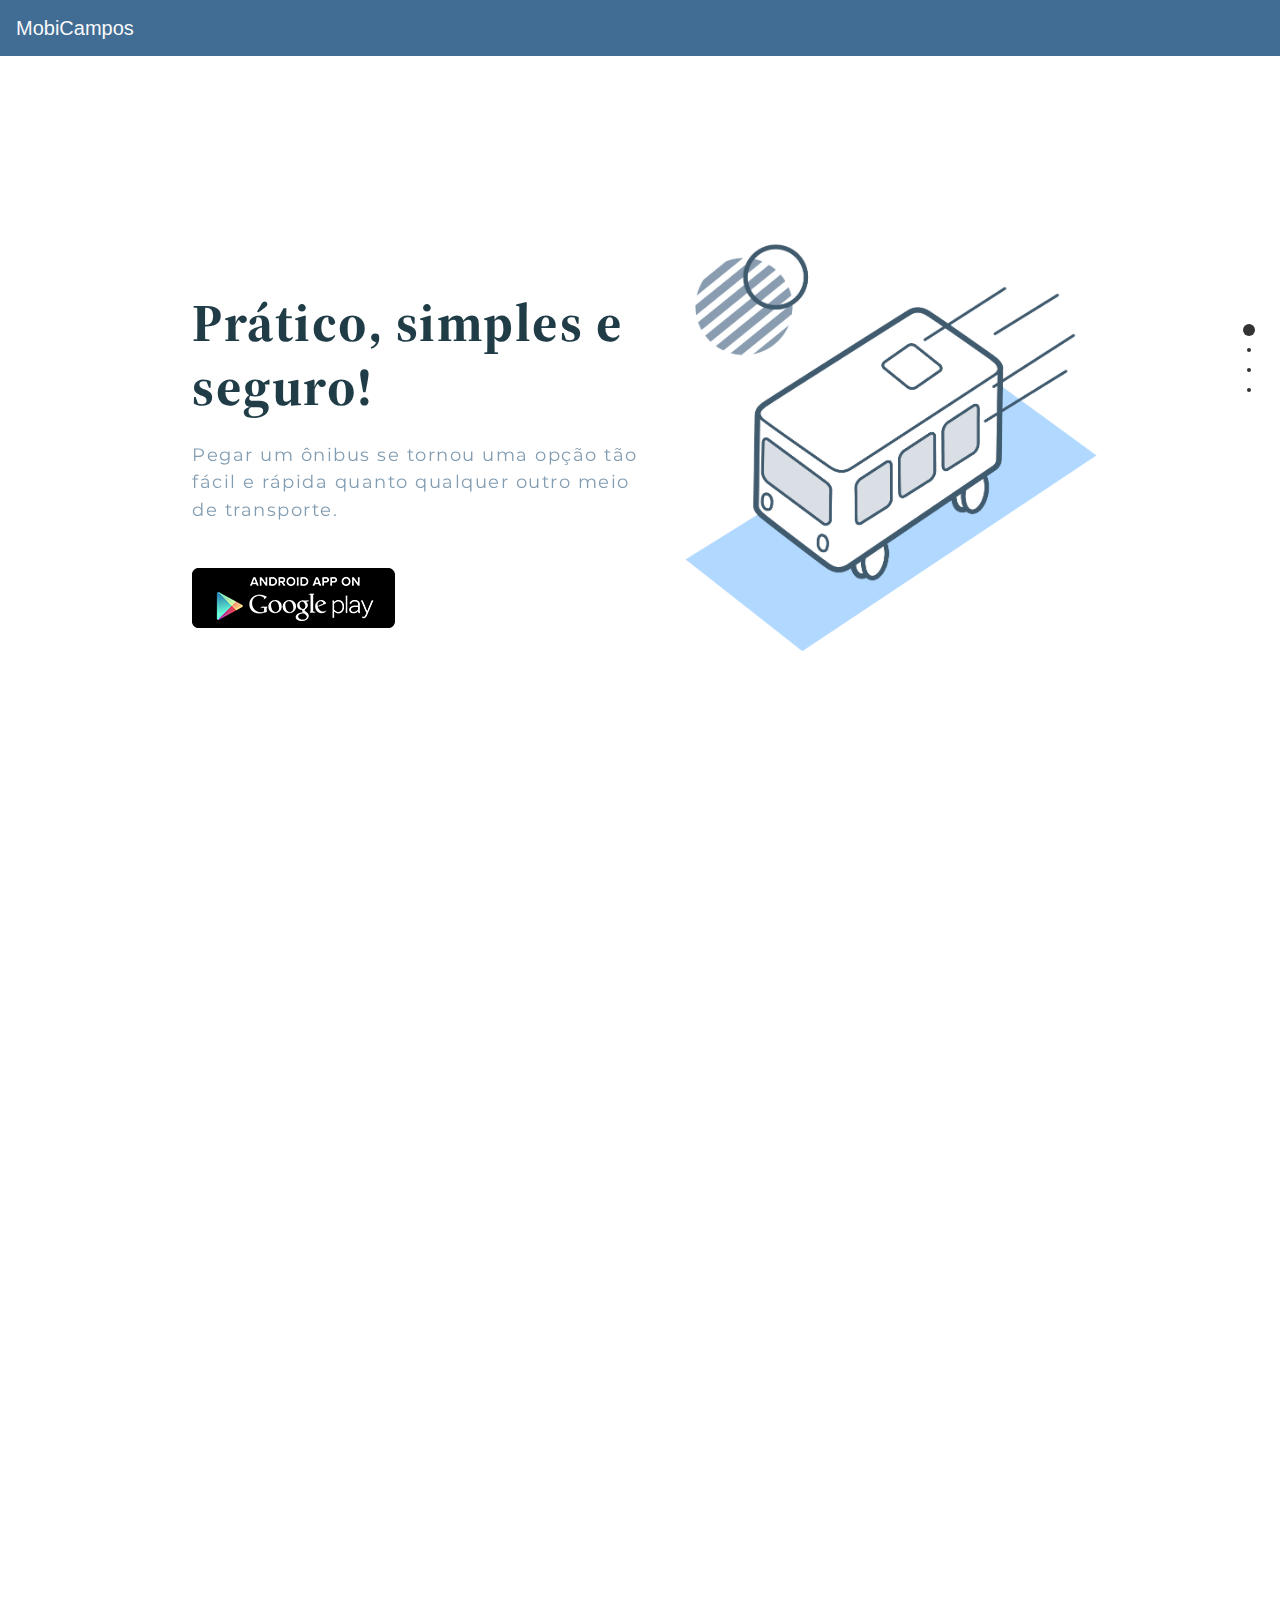
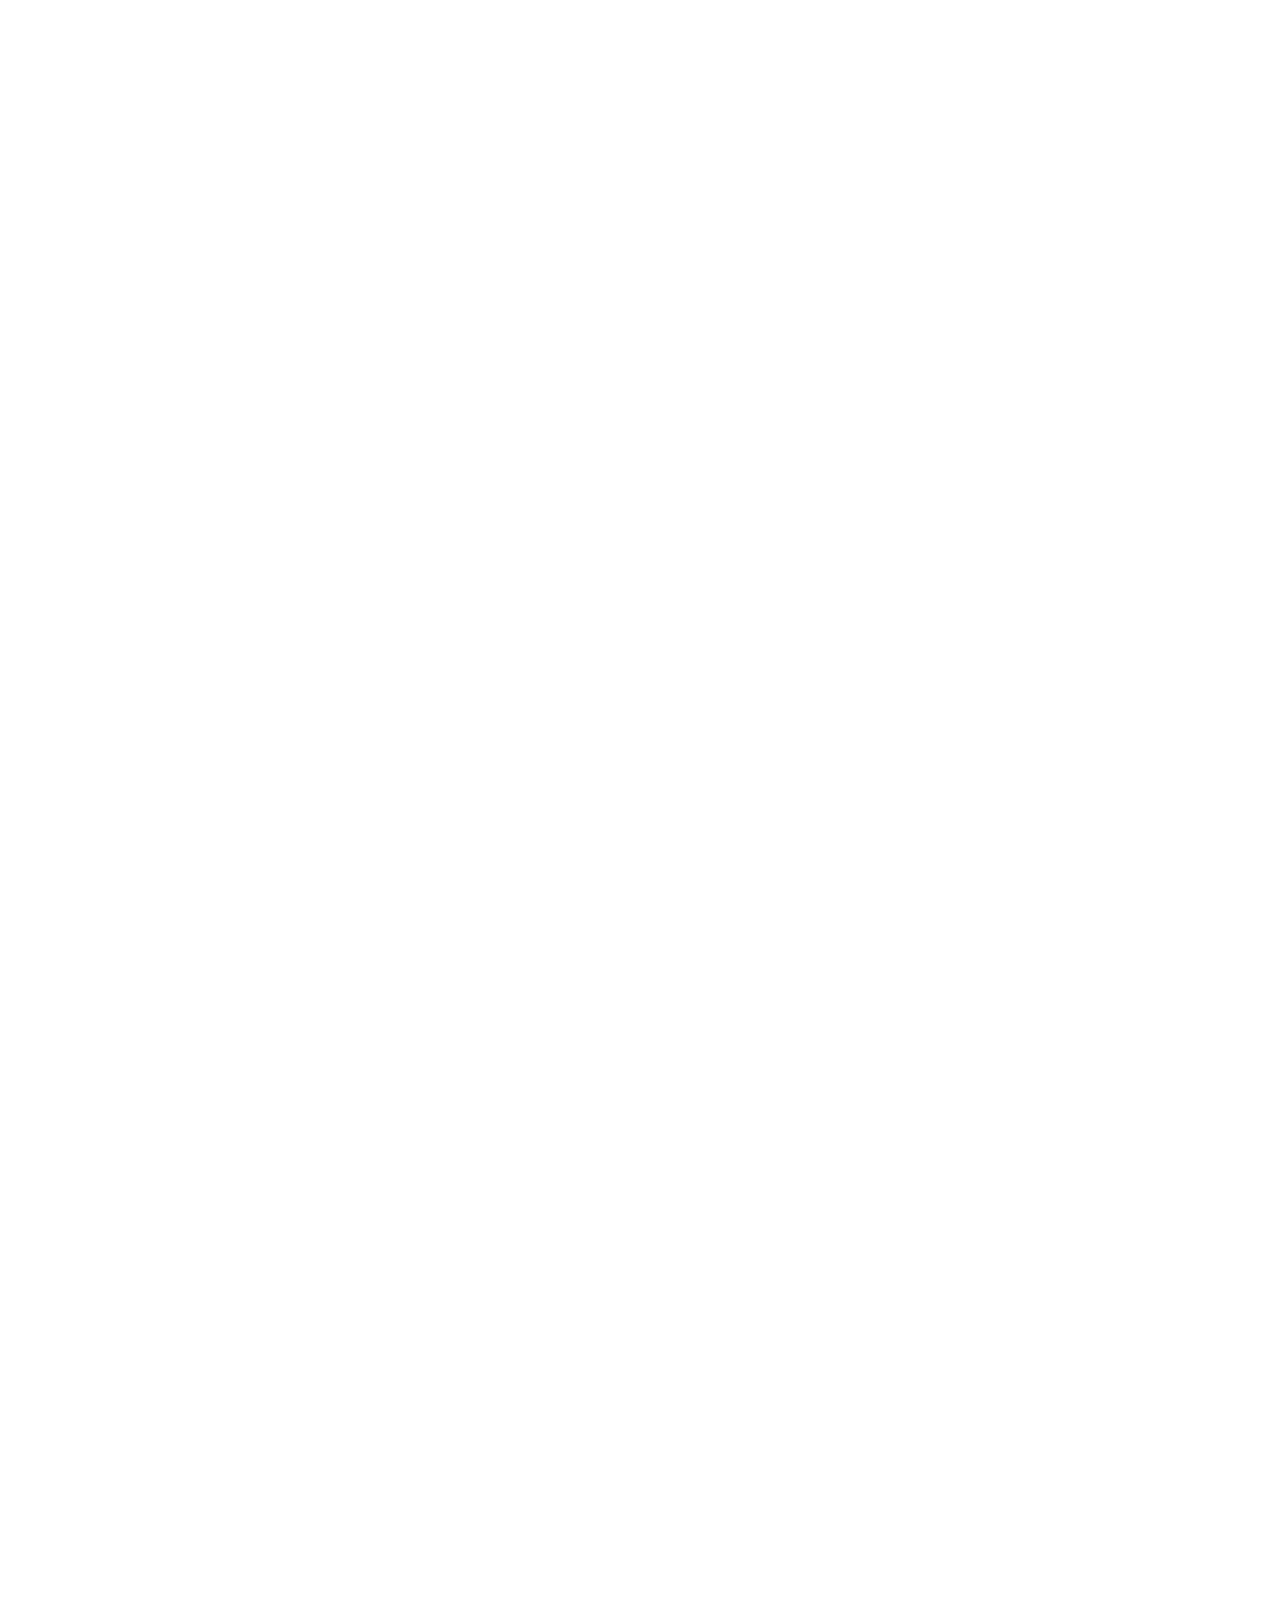
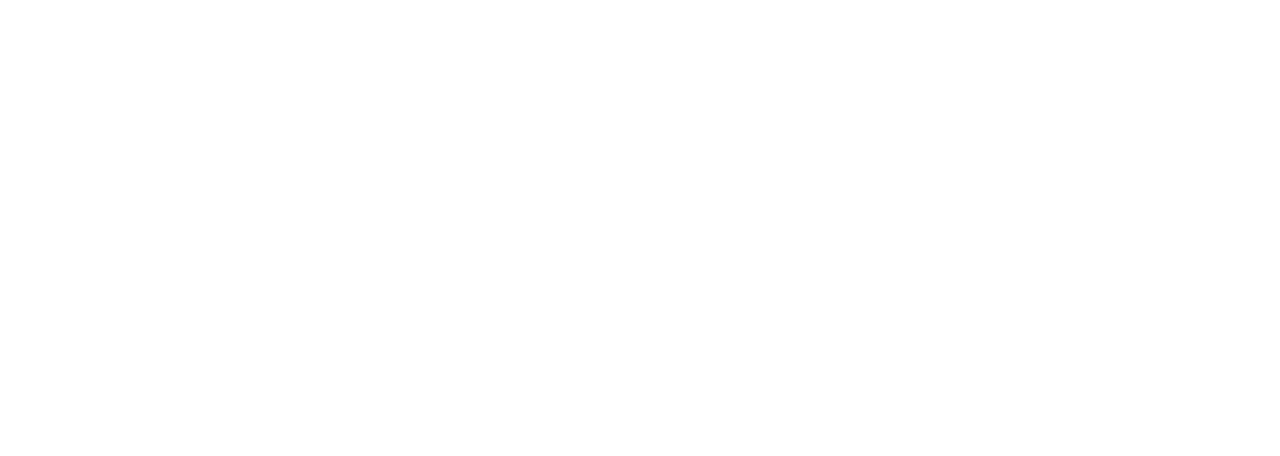
<file: web-busu-Álvaro/index.html>
<!DOCTYPE html>
<html>
<head>
    <meta charset="utf-8" />
    <meta http-equiv="X-UA-Compatible" content="IE=edge">
    <title>Mobi Campos</title>
        
    <!-- Fonts -->
    <link href="https://fonts.googleapis.com/css?family=Montserrat:400,700|Source+Serif+Pro" rel="stylesheet">
    <!-- Mobile specific metas -->
    <meta name="viewport" content="width=device-width, initial-scale=1.0, maximum-scale=1.0, user-scalable=no">
    <!-- CSS -->
    <link rel="stylesheet" type="text/css" media="screen" href="./css/fullpage.css" />
    <link rel="stylesheet" type="text/css" media="screen" href="./css/bootstrap.css" />
    <link rel="stylesheet" type="text/css" media="screen" href="./css/default.css" />
    
    <!-- Fonts -->
    <link href="https://fonts.googleapis.com/css?family=Montserrat:400,700|Source+Serif+Pro" rel="stylesheet">
    <link href="https://fonts.googleapis.com/css?family=Montserrat:400,700|Source+Serif+Pro" rel="stylesheet">
    
    <!-- Scripts -->
    <script src="./js/fullpage.js"></script>
    <script src="./js/fullpage.extensions.min.js"></script>
    <script src="./js/jquery-3.3.1.min.js"></script>
    <script src="./js/popper.min.js"></script>
    <script src="./js/bootstrap.js"></script>
    <script src="./js/index.js"></script>
    <!-- Fonts -->
    <link href="https://fonts.googleapis.com/css?family=Montserrat:400,700|Source+Serif+Pro" rel="stylesheet">
</head>

<body>
    <nav id="navbar" class="navbar sticky-top navbar-expand-md navbar-info">
        <!-- Logo -->
        <a href="" class="navbar-brand text-light">MobiCampos</a>
        <!-- Menu Hamburguer -->
        <!-- <button class="navbar-toggler btn-dark" data-toggle="collapse" 
        data-target="#nav-target">
          <span class="navbar-toggler-icon"></span>
        </button> -->
       <!-- formulário -->
        <!-- <div class="collapse navbar-collapse" id="nav-target">
          <form class="form-inline ml-auto">
            <input type="text" class="form-control"
            placeholder="pesquisar...">
            <button class="btn btn-outline-info">ok</button>
          </form>
        </div> -->
    </nav> 

    <div id="fullpage">
        <!-- Página 1 -->
        <div class="section">
            <div id="page1" >

                <!-- div da esquerda -->
                <div id="left" class="float-left">

                    <h2 class="text-left font-weight-bold align-middle">Prático, simples e seguro!</h2>
                    <p>Pegar um ônibus se tornou uma opção tão fácil 
                    e rápida quanto qualquer outro meio de transporte.</p>
                    
                    <div id="img-appStore" class="options">
                        <a href="#">
                            <img src="img/appstore_google.png">
                        </a>
                    </div>

                </div>
                <!-- div da direita -->
                <div id="right">
                    <img src="img/page1_ilus1.png" class="img-fluid float-right" alt="Responsive image">
                </div>
            </div>
        </div>

        <!-- Página 2 -->
        <div id = "paginaFeatures" class="section">
            <div class="tituloFeatures text-center">
                <h6 class = "text-center titulo">Features</h6>
                <h2 class = "text-center legenda">Por quê Mobi?</h2>
            </div>

            <div id = "featuresDesktop">
                <div class = "featuresDesktopImgWrapper">
                    <div class="card-group">
                        <div class="card">
                            <img class="rounded mx-auto d-block card-img-top featuresCardImg" src="./img/features1.png" alt="...">
                            <div class="card-body">

                                <h5 class="card-title subTitulo text-center">Otimize seu tempo</h5>
                                <p style="color:#829db2" class="card-text text-center smLegenda">Planeje o seu dia e chegue na hora certa nos lugares.</p>
                                
                            </div>
                        </div>
                        <div class="card">
                            <img class="rounded mx-auto d-block card-img-top featuresCardImg" src="./img/features2.png" alt="...">
                            <div class="card-body">

                                <h5 class="card-title subTitulo text-center">Mais segurança</h5>
                                <p style="color:#829db2" class="card-text text-center smLegenda">Evite o incomodo de ficar parado no ponto de ônibus.</p>
                                
                            </div>
                        </div>
                        <div class="card">
                            <img class="rounded mx-auto d-block card-img-top featuresCardImg" src="./img/features3mod.png" alt="...">
                            <div class="card-body">

                                <h5 class="card-title subTitulo text-center">Praticidade no dia a dia</h5>
                                <p style="color:#829db2" class="card-text text-center text-justify smLegenda">Descubra o melhor ônibus para seu destino!</p>
                                
                            </div>
                        </div>
                    </div>
                </div>
            </div>

            <div class="slide slideContent" data-anchor="slide1">
                <div class = "imgWrapper mx-auto d-block">
                    
                    <div>
                        <img class="img-fluid rounded-circle mx-auto d-block" src="./img/features1.png">
                    </div>
                    
                </div>
                <div class = "legendaImg">
                    <h2 class = "text-center subTitulo">Otimize seu tempo</h2>
                    <p class = "rounded text-center smLegenda">Planeje o seu dia e chegue na hora certa nos lugares.</p>
                </div>
            </div>
            
            <div class="slide slideContent" data-anchor="slide2">
                <div class = "imgWrapper mx-auto d-block">
                    <div>
                        <img class="img-fluid rounded-circle mx-auto d-block" src="./img/features2.png">
                    </div>
                </div>
                <div class = "legendaImg">
                    <h2 class = "text-center subTitulo">Mais segurança</h2>
                    <p class = "rounded text-center smLegenda">Evite o incomodo de ficar parado no ponto de ônibus.</p>
                </div>
            </div>

            <div class="slide slideContent" data-anchor="slide3">
                <div class = "imgWrapper mx-auto d-block">
                    <div>
                        <img class="img-fluid rounded-circle mx-auto d-block" src="./img/features3mod.png">
                    </div>
                </div>
                <div class = "legendaImg">
                    <h2 class = "text-center subTitulo">Praticidade no dia a dia</h2>
                    <p class = "rounded text-center smLegenda">Descubra o melhor ônibus para seu destino!</p>
                </div>
            </div>
                
        </div>

        <!-- Página 3 -->
        <div class="section">
            <div id="page3">
                <div class = "row">
                    <div class ="col-xs-12 col-sm-12 col-md-6 col-lg-6 imagem3">
                        <img src ="img/cidade.png">
                    </div>
                    <div class ="col-xs-12 col-sm-12 col-md-6 col-lg-6 texto">
                        <h6>Sobre</h6>
                        <h2>Embarque nessa e simplifique a rotina.</h2>
                        <p>
                            O aplicativo surgiu com o intuito de trazer praticidade e segurança 
                            para quem anda de ônibus, é uma tentativa de modernizar esse hábito
                                tão comum do nosso cotidiano.
                        </p>
                    </div>
                </div>
            </div>
        </div>

        <!-- Página 4 -->
        <div class="section"><div id="page4" >
            <div class = "row container" id = "container-logos">
                <div class = "col-xs-12 col-sm-12 col-md-6 col-lg-6 logos">
                    <img src = "img/logos_prefeitura.png">
                </div>
                <div class = "col-xs-12 col-sm-12 col-md-6 col-lg-6 logos">
                    <img src = "img/logos_ucam.png">
                </div>
            </div>
            <div class = "row container-fluid" id = "container-text">
                <div class = "col-xs-12 col-sm-12 col-md-4 col-lg-4 text" id = "text-left">
                    <span>APOIO</span>
                    <h2>União entre o conhecimento e a tradição</h2>
                </div>
                <div class = "col-xs-12 col-sm-12 col-md-8 col-lg-8 text" id = "text-right">
                    <p>O aplicativo foi criado e idealizado pelos professores e alunos do Curso Superior de Tecnologia de Análise e Desenvolvimento de Sistema da Universidade Candido Mendes com o apoio da Auto Viação São João e da Prefeitura da cidade de Campos dos Goytacazes.</p>
                </div>
            </div>
            </div>
        </div>
    
    <script src="./js/pagination.js"></script>
</body>
</html>
</file>
<file: web-busu-Álvaro/css/fullpage.css>
/*!
 * fullPage 3.0.4
 * https://github.com/alvarotrigo/fullPage.js
 *
 * @license GPLv3 for open source use only
 * or Fullpage Commercial License for commercial use
 * http://alvarotrigo.com/fullPage/pricing/
 *
 * Copyright (C) 2018 http://alvarotrigo.com/fullPage - A project by Alvaro Trigo
 */
html.fp-enabled,
.fp-enabled body {
    margin: 0;
    padding: 0;
    overflow:hidden;

    /*Avoid flicker on slides transitions for mobile phones #336 */
    -webkit-tap-highlight-color: rgba(0,0,0,0);
}
.fp-section {
    position: relative;
    -webkit-box-sizing: border-box; /* Safari<=5 Android<=3 */
    -moz-box-sizing: border-box; /* <=28 */
    box-sizing: border-box;
}
.fp-slide {
    float: left;
}
.fp-slide, .fp-slidesContainer {
    height: 100%;
    display: block;
}
.fp-slides {
    z-index:1;
    height: 100%;
    overflow: hidden;
    position: relative;
    -webkit-transition: all 0.3s ease-out; /* Safari<=6 Android<=4.3 */
    transition: all 0.3s ease-out;
}
.fp-section.fp-table, .fp-slide.fp-table {
    display: table;
    table-layout:fixed;
    width: 100%;
}
.fp-tableCell {
    display: table-cell;
    vertical-align: middle;
    width: 100%;
    height: 100%;
}
.fp-slidesContainer {
    float: left;
    position: relative;
}
.fp-controlArrow {
    -webkit-user-select: none; /* webkit (safari, chrome) browsers */
    -moz-user-select: none; /* mozilla browsers */
    -khtml-user-select: none; /* webkit (konqueror) browsers */
    -ms-user-select: none; /* IE10+ */
    position: absolute;
    z-index: 4;
    top: 50%;
    cursor: pointer;
    width: 0;
    height: 0;
    border-style: solid;
    margin-top: -38px;
    -webkit-transform: translate3d(0,0,0);
    -ms-transform: translate3d(0,0,0);
    transform: translate3d(0,0,0);
}
.fp-controlArrow.fp-prev {
    left: 15px;
    width: 0;
    border-width: 17px 13px 17px 0;
    border-color: transparent #fff transparent transparent;
}
.fp-controlArrow.fp-next {
    right: 15px;
    border-width: 17px 0 17px 13px;
    border-color: transparent transparent transparent #fff;
}
.fp-scrollable {
    overflow: hidden;
    position: relative;
}
.fp-scroller{
    overflow: hidden;
}
.iScrollIndicator{
    border: 0 !important;
}
.fp-notransition {
    -webkit-transition: none !important;
    transition: none !important;
}
#fp-nav {
    position: fixed;
    z-index: 100;
    margin-top: -32px;
    top: 40%;
    opacity: 1;
    -webkit-transform: translate3d(0,0,0);
}
#fp-nav.fp-right {
    right: 17px;
}
#fp-nav.fp-left {
    left: 17px;
}
.fp-slidesNav{
    position: absolute;
    z-index: 4;
    opacity: 1;
    -webkit-transform: translate3d(0,0,0);
    -ms-transform: translate3d(0,0,0);
    transform: translate3d(0,0,0);
    left: 0 !important;
    right: 0;
    margin: 0 auto !important;
}
.fp-slidesNav.fp-bottom {
    bottom: 17px;
}
.fp-slidesNav.fp-top {
    top: 17px;
}
#fp-nav ul,
.fp-slidesNav ul {
  margin: 0;
  padding: 0;
}
#fp-nav ul li,
.fp-slidesNav ul li {
    display: block;
    width: 14px;
    height: 13px;
    margin: 7px;
    position:relative;
}
.fp-slidesNav ul li {
    display: inline-block;
}
#fp-nav ul li a,
.fp-slidesNav ul li a {
    display: block;
    position: relative;
    z-index: 1;
    width: 100%;
    height: 100%;
    cursor: pointer;
    text-decoration: none;
}
#fp-nav ul li a.active span,
.fp-slidesNav ul li a.active span,
#fp-nav ul li:hover a.active span,
.fp-slidesNav ul li:hover a.active span{
    height: 12px;
    width: 12px;
    margin: -6px 0 0 -6px;
    border-radius: 100%;
 }
#fp-nav ul li a span,
.fp-slidesNav ul li a span {
    border-radius: 50%;
    position: absolute;
    z-index: 1;
    height: 4px;
    width: 4px;
    border: 0;
    background: #333;
    left: 50%;
    top: 50%;
    margin: -2px 0 0 -2px;
    -webkit-transition: all 0.1s ease-in-out;
    -moz-transition: all 0.1s ease-in-out;
    -o-transition: all 0.1s ease-in-out;
    transition: all 0.1s ease-in-out;
}
#fp-nav ul li:hover a span,
.fp-slidesNav ul li:hover a span{
    width: 10px;
    height: 10px;
    margin: -5px 0px 0px -5px;
}
#fp-nav ul li .fp-tooltip {
    position: absolute;
    top: -2px;
    color: #fff;
    font-size: 14px;
    font-family: arial, helvetica, sans-serif;
    white-space: nowrap;
    max-width: 220px;
    overflow: hidden;
    display: block;
    opacity: 0;
    width: 0;
    cursor: pointer;
}
#fp-nav ul li:hover .fp-tooltip,
#fp-nav.fp-show-active a.active + .fp-tooltip {
    -webkit-transition: opacity 0.2s ease-in;
    transition: opacity 0.2s ease-in;
    width: auto;
    opacity: 1;
}
#fp-nav ul li .fp-tooltip.fp-right {
    right: 20px;
}
#fp-nav ul li .fp-tooltip.fp-left {
    left: 20px;
}
.fp-auto-height.fp-section,
.fp-auto-height .fp-slide,
.fp-auto-height .fp-tableCell{
    height: auto !important;
}

.fp-responsive .fp-auto-height-responsive.fp-section,
.fp-responsive .fp-auto-height-responsive .fp-slide,
.fp-responsive .fp-auto-height-responsive .fp-tableCell {
    height: auto !important;
}

/*Only display content to screen readers*/
.fp-sr-only{
    position: absolute;
    width: 1px;
    height: 1px;
    padding: 0;
    overflow: hidden;
    clip: rect(0, 0, 0, 0);
    white-space: nowrap;
    border: 0;
}
</file>
<file: web-busu-Álvaro/css/default.css>
html{
    font-family: 'Montserrat', sans-serif;
}

#navbar{
    background:#416c94;
    color: white;
}

#logo {
    height: 50%;
    margin-left: 10%;
    margin-bottom: 0;
    margin-top: 0;
}

#page1{
    margin-bottom: 10%;
}

#page1, h2{
    word-break: word;
    font-family: 'Source Serif Pro', serif;
    font-size: 40pt;
    letter-spacing: 1.5px;
    color: #1f3c47;
}

#page1, p {
    font-family: 'Montserrat', sans-serif;
    font-size: 107%;
    letter-spacing: 1.5px;
    color: #829db2;
    margin-top: 5%;
}

#page1 {
    text-align: left;
    display: grid;
    grid-template-columns: 50% 50%;
    grid-template-rows: auto;
    grid-column-gap: 2%;
    grid-template-areas: "left right";
}

#left {
    margin-top: 10%;
	padding-top: 15px;
	padding-left: 30%;
}

#right {
    margin-bottom: 10%;
	padding-top: 2%;
	padding-right: 30%;
}

#page1 .options > p {
	margin-top: 500px;
}

#page1 .options {
	margin-top: 10%;
}

#page1 .options > img {
	vertical-align: middle;
}

/* desabilita as div's e aplica outras configurações
   enquanto tamanho máximo=768px*/
@media screen and (max-width: 768px) {
    #right { 
        display: none;
    }

    #img-appStore { 
        padding-top: 10%;
        text-align: center;
    }

    #left {
        font-size: 73%;
        margin-right: -60%;
        text-align: justify;     
    }

    #left > h2 {
        letter-spacing: 2px;
        margin-bottom: 12%;
        margin-top: -20%;
        margin-left: 0%;
        text-align: center;    
    }
}
  
/*-- Pagina 3 --*/
#page3{
    background-color: #D8E0E6;
    padding: 0% 10% 15% 10%;
}
.imagem3{
    text-align: left;
    margin: auto;
}.imagem3 img{
    width: 80%;
    height: auto;
    margin: auto;
    min-width: 300px;
    padding-top: 18%;
    
}
.texto{
    text-align: left;
    padding-top: 15%;
    
}
.texto h6{
    text-transform: uppercase;
	color: #00cff7;
	letter-spacing: 4.5px;
	font-size: 12pt;
	font-family: 'Montserrat', sans-serif;
	font-weight: bold;
    margin-bottom: 50px;
    
}
.texto h2{
    font-family: 'Source Serif Pro', serif;
	font-size: 40pt;
	letter-spacing: 1.5px;
	color: #1f3c47;
	margin-bottom: 0px;
	font-weight: 600;
}
.texto p{
    font-family: 'Montserrat', sans-serif;
	font-size: 18px;
	letter-spacing: 1.5px;
	color: #829db2;
    line-height: 30px;
    padding-top: 4%;
}


/*-- Pagina 4 --*/

#page4{
    padding: 0% 10% 15% 10%;
}

#container-logos{
    margin: auto;
    height: 300px;
}

#container-text{
    margin-right: 0px;
    padding-right: 0px;
}

.logos{
    text-align: center;
    margin: auto;
}.logos img{
    width: 75%;
    height: auto;
    margin: auto;
    min-width: 220px;
}

.text span{
    text-transform: uppercase;
	color: #00cff7;
	letter-spacing: 4.5px;
	font-size: 12pt;
	font-family: 'Montserrat', sans-serif;
    font-weight: bold;
}

.text p{
    font-family: 'Montserrat', sans-serif;
	font-size: 14px;
	letter-spacing: 1.5px;
	color: #829db2;
    line-height: 30px;
    margin: 40px 0px 0px 20px;
}

#text-left h2{
    font-family: 'Source Serif Pro', serif;
    color: #1f3c47;
    font-size: 36pt;
    letter-spacing: 1.5px;
    font-weight: 600;
    line-height: 60px;
    margin-top: 10px;
}

.text{
    text-align: left;
    padding-top: 30px;
}

#text-right{
    padding-right: 0px;
}

#text-left,
#text-right{
    padding-top: 0px;
}

@media only screen and (max-width: 1140px){

    #page4{
        padding: 0%;
    }

    #text-left{
        padding: 30px;
    }
    
    #text-left h2{
        font-size: 28px;
        line-height: 48px;
    }
    
    #text-right p{
        line-height: 24px;
    }


    #text-right{
        padding: 30px;
    }
}

@media only screen and (max-width: 767px ){
    
    .logos img{
        width: 65%;
        margin: 20px 0px;
    }
    
    #text-left{
        padding: 0px 0px 0px 20px;
        margin-top: 20px;
    }
    
    #text-left h2{
        text-align: center;
    }

    #text-right{
        padding-right: 0px;
    }

    .text h2{
        font-size: 20px;
    }

    .text p{
        margin-top: 0px;
        font-size: 12px;
        line-height: 18px;
    }
}

@media only screen and (max-width: 420px){
    
    #container-logos{
        height: 230px;
    }
    
    .logos{
        margin: 0px;
    }
    
    .logos img{
        margin: 0px;
    }
    
    #text-left{
        margin: 0px;
    }
    
    #text-left span{
        font-size: 12px;
        margin-top: 0px;
    }
    
    #text-left h2{
        font-size: 22px;
        letter-spacing: 1px;
        line-height: 28px;
        text-align: left;
    }
    
    #text-right{
        padding-left: 20px;
        padding-top: 5px;
    }
    
    #text-right p{
        margin-left: 0px;
        letter-spacing: 1px;
        line-height: 16px;
        text-align: justify;
    }
}




/*----------------------------------*/


#paginaFeatures{
	background: url(../img/bgPage2.png);
	background-position: center;
	background-repeat: no-repeat;
	background-size: cover;
}

@media screen and (max-width: 768px) {
	#paginaFeatures{
		background: url(../img/bgPage2.png);
		background-size: cover;
		background-repeat: no-repeat;
	}
}
.titulo{
    padding-top: 1%;
    text-transform: uppercase;
	color: #00cff7;
	letter-spacing: 4.5px;
	font-size: 100%;
	font-family: 'Montserrat', sans-serif;
	font-weight: bold;
}

.legenda{
    font-family: 'Source Serif Pro', serif;
	font-size: 250%;
	color: #ffffff;
	/* letter-spacing: 1.5px; */
	font-weight: 600;
	margin-bottom: 3%;
}

.imgWrapper{
	width:20%
}

@media screen and (max-width: 768px) {
	.imgWrapper{
		width:40%
	}
}
/* media para mostrar slides somente para resolucoes < 1024px*/
@media (min-width: 1024px) {
	.fp-next{
		display:none;
	}
	.fp-prev{
		display:none;
	}
	.fp-slidesContainer{
	  display:none;
	}
}
/* media para esconder a exibição desktop para resoluções < 1024px*/
@media (max-width: 1024px) {
	.featuresDesktopImgWrapper{
		display: none;
	}
}
.featuresDesktopImgWrapper{
	
	/* background-color:white; */
	margin-left: 10%;
	margin-right: 10%;
	margin-bottom: 5%;
	width: 80%;
}

.roundedLeft{
	border-radius: 100px, 0, 0, 100px !important;
}

.roundedRight{
	border-radius: 0, 100px, 100px, 0 !important;
}

.featuresCardImg{
	width: 75%;
}  

.subTitulo{
    margin-left:3%;
    margin-right:3%;
    font-size: 150%;
	font-family: 'Montserrat', sans-serif;
	color: #00cff7;
	letter-spacing: 1px;
	font-weight: bold;
	/* margin: 0 16%; */
	margin-top: 1%;
	margin-bottom: 3%;
	/* line-height: 40px; */
}

.smLegenda{
    word-break: word;
    font-family: 'Montserrat', sans-serif;
	font-size: 100%;
	letter-spacing: 1.5px;
	color:white;
	line-height: 20px;
    margin: 0 0;
    padding-bottom: 3%;
}

.featureBg{
    background-color:white;
}

.legendImg{
    padding-bottom:5%;
}

.tituloFeatures{
	padding-top:25px;
}

.fp-tableCellCustom {
    display: table-cell;
    vertical-align: middle;
    width: 100%;
	height: 100%;
	padding-bottom: 25%;
	
}
@media screen and (max-width: 640px) {
	.fp-tableCellCustom{
		padding-bottom: 50%;
	}

}
</file>
